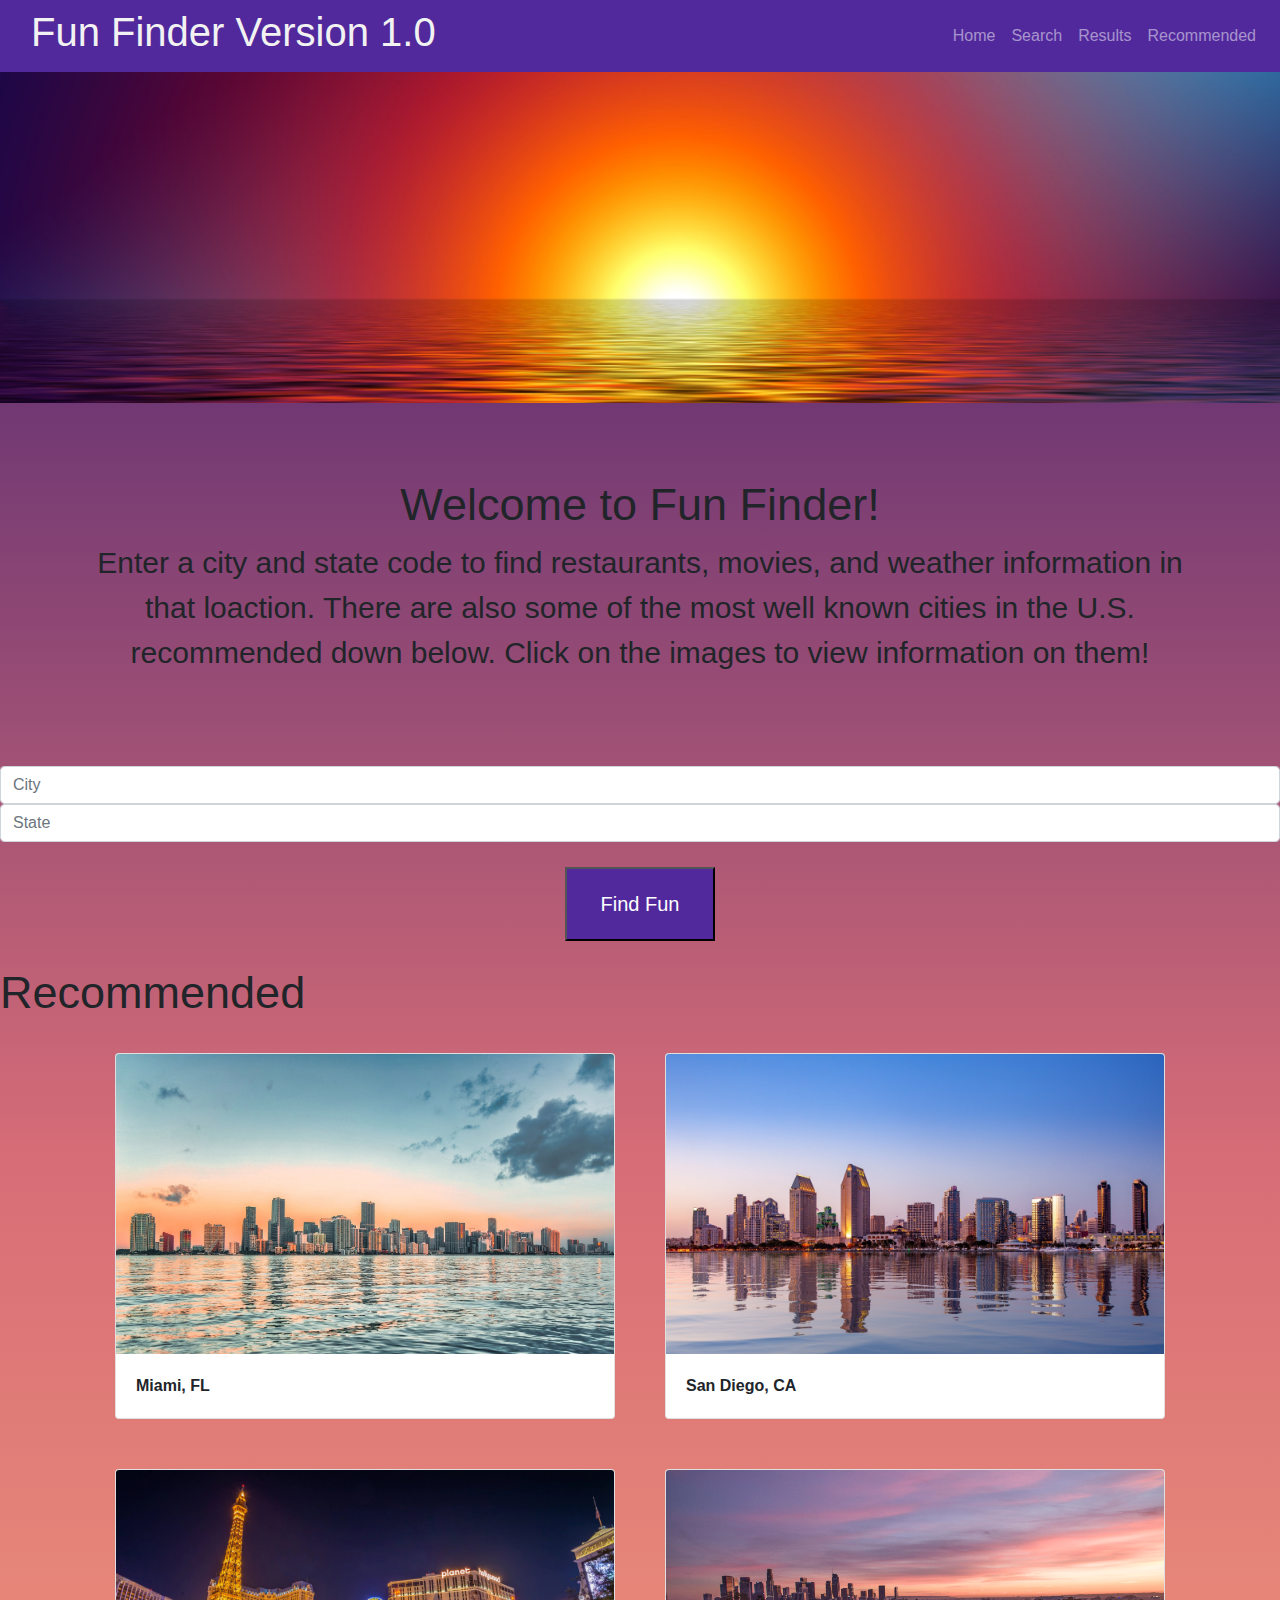
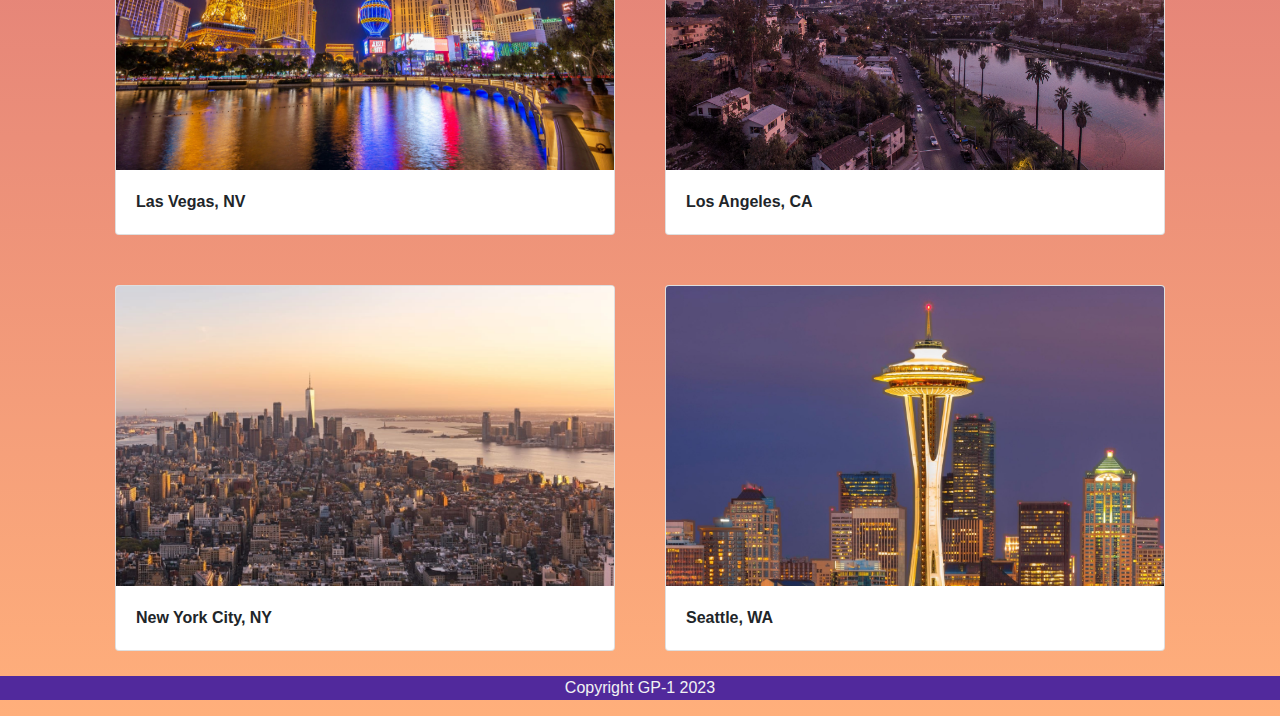
<file: index.html>
<!DOCTYPE html>
<html lang="en">
  <head>
    <!-- Required meta tags -->
    <meta charset="utf-8" />
    <meta
      name="viewport"
      content="width=device-width, initial-scale=1, shrink-to-fit=no"
    />
    <!-- Bootstrap CSS -->
    <link
      rel="stylesheet"
      href="https://cdn.jsdelivr.net/npm/bootstrap@4.3.1/dist/css/bootstrap.min.css"
      integrity="sha384-ggOyR0iXCbMQv3Xipma34MD+dH/1fQ784/j6cY/iJTQUOhcWr7x9JvoRxT2MZw1T"
      crossorigin="anonymous"
    />
    <link rel="stylesheet" href="./assets/css/colors.css" />
    <link rel="stylesheet" href="./assets/css/style.css" />

    <!-- https://getbootstrap.com/docs/4.3/getting-started/introduction/ -->
    <title>Fun Finder Version 1.0</title>
  </head>
  <body>
    <!-- Page Header with Navbar -->
    <header>
      <nav class="navbar navbar-expand-lg navbar-dark" id="navbar">
        <div class="container-fluid">
          <h1>Fun Finder Version 1.0</h1>
        </div>
        <span class="navbar-collapse" id="links">
          <div class="navbar-nav ms-auto">
            <a class="nav-item nav-link" href="#">Home</a>
            <a class="nav-item nav-link" href="#welcome">Search</a>
            <a class="nav-item nav-link" href="#results">Results</a>
            <a class="nav-item nav-link" href="#recommended">Recommended</a>
          </div>
        </span>
      </nav>
    </header>
    <!-- banner image goes here -->
    <div id="banner">
      <img src="./assets/images/sunset-banner.jpg" />
    </div>
    <!-- Webpage Greeting -->
    <div id="welcome">
      <h2>Welcome to Fun Finder!</h2>
      <p>
        Enter a city and state code to find restaurants, movies, and weather information in
        that loaction. There are also some of the most well known cities in the U.S.
        recommended down below. Click on the images to view information on them!
      </p>
    </div>

    <!-- Search Section -->
    <section>
      <div id="searchbars">
        <input
          type="text"
          class="form-control"
          id="searchCity"
          placeholder="City"
        />
        <input
          type="text"
          class="form-control"
          id="searchState"
          maxlength="2"
          placeholder="State"
        />
      </div>
      <!-- Search Button -->
      <div id="btnContainer">
        <button id="searchBtn">Find Fun</button>
      </div>
    </section>
    <!-- Results -->
    <section class="hidden" id="results">
      <h2 id="results-for">Results for</h2>
      <div class="container">
        <div id="activity-container">
          <div id="restaurant-results">
            <h3>Restaurants</h3>
            <ul>
              List of restaurants
            </ul>
          </div>
          <div id="movie-results">
            <h3>Movies</h3>
            <ul>
              List of movies
            </ul>
          </div>
        </div>
        <aside id="weather-results">
          <h3>Current Weather</h3>
          <ul>
            <li></li>
            <li></li>
            <li></li>
            <li></li>
          </ul>
        </aside>
      </div>
    </section>

    <!-- recommended cities -->
    <h2 id="recHeader">Recommended</h2>
    <div id="recommended">
      <div class="card" id="miami">
        <img
          src="./assets/images/miami-card.jpg"
          class="card-img-top"
          alt="Miami, FL"
        />
        <div class="card-body">
          <p class="card-text">Miami, FL</p>
        </div>
      </div>
      <div class="card" id="sandiego">
        <img
          src="./assets/images/sandiego-card.jpg"
          class="card-img-top"
          alt="San Diego, CA"
        />
        <div class="card-body">
          <p class="card-text">San Diego, CA</p>
        </div>
      </div>
      <div class="card" id="lasvegas">
        <img
          src="./assets/images/lasvegas-card.jpg"
          class="card-img-top"
          alt="Las Vegas, NV"
        />
        <div class="card-body">
          <p class="card-text">Las Vegas, NV</p>
        </div>
      </div>
      <div class="card" id="losangeles">
        <img
          src="./assets/images/losangeles-card.jpg"
          class="card-img-top"
          alt="Los Angeles, CA"
        />
        <div class="card-body">
          <p class="card-text">Los Angeles, CA</p>
        </div>
      </div>
      <div class="card" id="newyork">
        <img
          src="./assets/images/newyork-card.jpg"
          class="card-img-top"
          alt="New York City, NY"
        />
        <div class="card-body">
          <p class="card-text">New York City, NY</p>
        </div>
      </div>
      <div class="card" id="seattle">
        <img
          src="./assets/images/seattle-card.jpg"
          class="card-img-top"
          alt="Seattle, WA"
        />
        <div class="card-body">
          <p class="card-text">Seattle, WA</p>
        </div>
      </div>
    </div>

    <footer>
      <!-- footer stuff goes in here-->
      <p>Copyright GP-1 2023</p>
    </footer>

    <!-- Optional JavaScript -->
    <!-- jQuery first, then Popper.js, then Bootstrap JS -->
    <script
      src="https://code.jquery.com/jquery-3.3.1.slim.min.js"
      integrity="sha384-q8i/X+965DzO0rT7abK41JStQIAqVgRVzpbzo5smXKp4YfRvH+8abtTE1Pi6jizo"
      crossorigin="anonymous"
    ></script>
    <script
      src="https://cdn.jsdelivr.net/npm/popper.js@1.14.7/dist/umd/popper.min.js"
      integrity="sha384-UO2eT0CpHqdSJQ6hJty5KVphtPhzWj9WO1clHTMGa3JDZwrnQq4sF86dIHNDz0W1"
      crossorigin="anonymous"
    ></script>
    <script
      src="https://cdn.jsdelivr.net/npm/bootstrap@4.3.1/dist/js/bootstrap.min.js"
      integrity="sha384-JjSmVgyd0p3pXB1rRibZUAYoIIy6OrQ6VrjIEaFf/nJGzIxFDsf4x0xIM+B07jRM"
      crossorigin="anonymous"
    ></script>
    <script src="./assets/js/script.js"></script>
  </body>
</html>
</file>
<file: assets/css/colors.css>
:root 
{
    /* main set of colors (fell free to change them) */
    --sunsetOrange1: #f7967e;
    --sunsetOrange2: #fb877e;
    --sunsetYellow: #f7af7e;
    --sunsetRed: #ea5768;
    --sunsetLightPurple: #a9a7eb;
    --sunsetDarkPurple: #7772b6;
    --headerAndFooter: #51299c;
    --sunsetPink: #fb92b8;
    --light: #f2f2f2;
  }

  /* Just testing out the colors in a link and div */
  link
  {
    background-color: var(--sunsetOrange1);
    color: var(--light);
  }
  /* div
  {
    background-color: var(--sunsetLightPurple);
    color: var(--light);
  } */
  
  body {
    background: #3A1C71;  /* fallback for old browsers */
    background: -webkit-linear-gradient(to bottom, #FFAF7B, #D76D77, #3A1C71);  /* Chrome 10-25, Safari 5.1-6 */
    background: linear-gradient(to bottom, #3A1C71, #D76D77, #FFAF7B); /* W3C, IE 10+/ Edge, Firefox 16+, Chrome 26+, Opera 12+, Safari 7+ */
    ;
  }

  nav
  {
    background: var(--headerAndFooter);
    color: var(--light);
  }

  footer
  {
    color: var(--light);
    background-color: var(--headerAndFooter);
  }

  .btn
  {
    /* temp colors for dropdown */
    background-color: var(--sunsetDarkPurple);
    color: var(--light);
  }

  .dropdown-toggle
  {
    background-color: var(--sunsetLightPurple);
    color: var(--light);
  }

  .titleSearch
  {
    color: var(--light);
    text-decoration: dotted;
    background-color: #3A1C71;
  }
</file>
<file: assets/css/style.css>
header {
     z-index: 2;
     position: fixed;
     width: 100%;
}

h1 {
     display: center flex;
}

h2 {
     font-size: 45px;
}

#links {
     align-self: right;
     display: flex;
}

#banner img {
     max-width: 100%;
}

#welcome {
     width: 100%;
     position: relative;
     padding: 75px;
     text-align: center;
     font-size: 30px;
}

footer {
    text-align: center; 
    position: relative;
    bottom: 0px;
}

.textSearch {
    display: flex;
    align-content:center;
}

#btnContainer {
     width: 100%;
     padding: 25px;
     text-align: center;
}

#searchBtn {
     background-color: #51299c;
     color: white;
     padding: 20px;
     width: 150px;
     font-size: 20px;
}

#results h2 {
     text-align: center;
     background-color: #51299c;
     color: white;
     padding: 5px;
}

#weather-results {
     position: absolute;
     right: 0px;
     width: 300px;
}

.activity-container {
     position: relative;
     left: 0px;
     width: 800px;
}

.container {
     position: relative;
     display: flex;
     width: 100%;
     background-color: white;
     border-radius: 15px;
}

#results {
     position:relative;
     width: 100%;
}

#recommended {
     display: flex;
     flex-wrap: wrap;
     justify-content: center;
     align-items: center;
}

.card {
     width: 500px;
     margin: 25px;
}

.card:hover {
     transform: translateY(-5px);
     box-shadow: 0px 10px 20px 2px rgba(0, 0, 0, 0.25);

}

.card-img-top {
     min-height: 300px;
}

.card-text {
     font-weight: bold;
}

.hidden {
     display: none;
}

#searchbar {
     display: block;
     margin: 0 auto;
     width: 25%;
}
</file>
